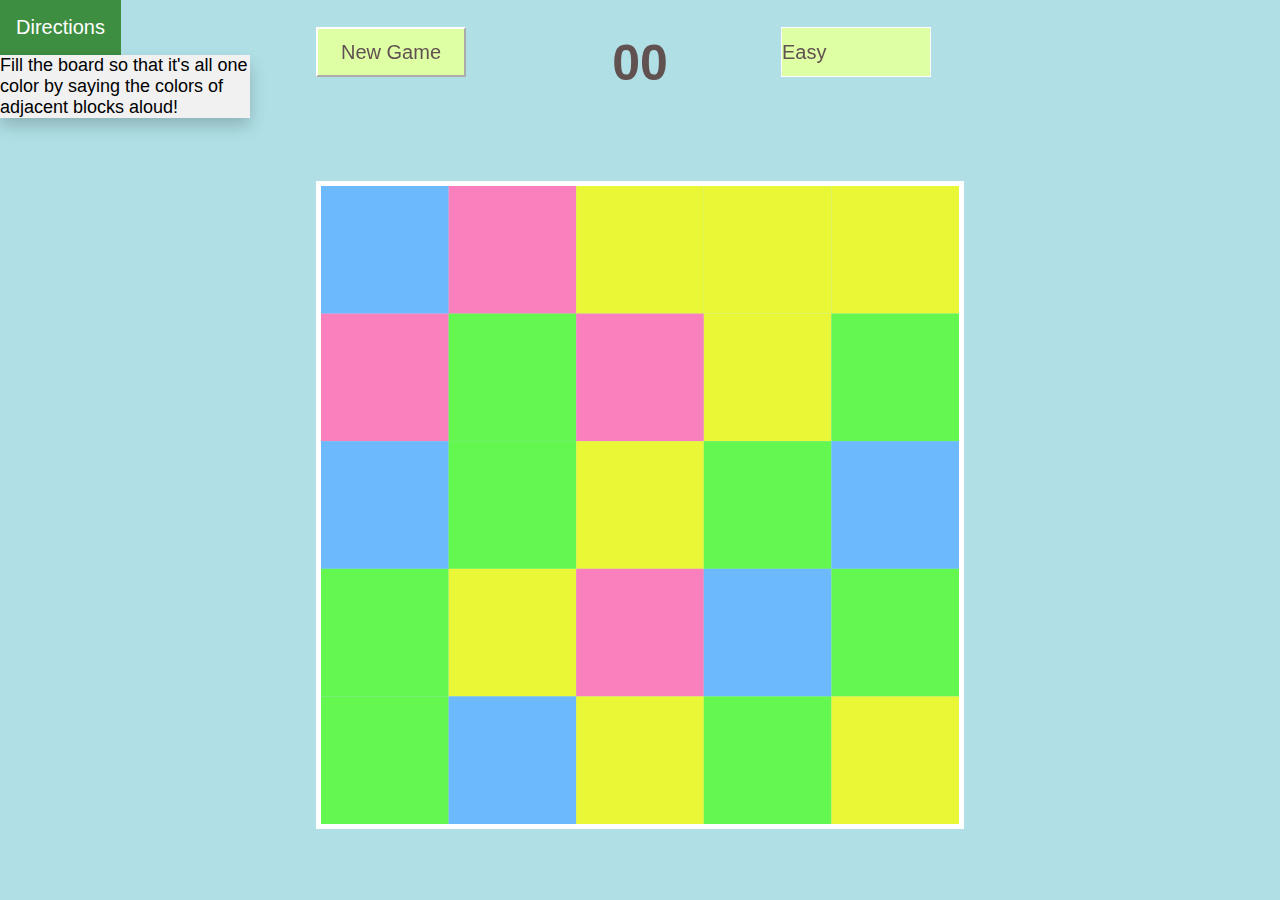
<file: index.html>
<!DOCTYPE html>
<html lang="en">
<body style="background-color:powderblue;">


<head>
    <meta charset="UTF-8">
    <meta name="viewport" content="width=device-width, initial-scale=1.0">
    <meta http-equiv="X-UA-Compatible" content="ie=edge">
    <title>Color in Hue</title>
    <link rel="stylesheet" href="index.css" type="text/css"
</head> 

<body> 

        <div class="area">

                 <!--
                <div class="help">
                  <button id="help" aria-label="help" onClick="toggle(this)" style="background-color:green;color:white;width:50px;height:50px;font-size: 30px;" >&quest;</button>
                  <ul>
                    <li>Fill the board with a single color;</li>
                    <li>It will fill from top left to bottom right;</li>
                    <li>Try to make a lower score. The lower, the best.</li>
                    <li>Click on the screen to start the vocal recognition!</li>
                  </ul>
                </div>
                -->

                <div class="dropdown">
                  <button class="dropbtn" >Directions</button>
                  <div class="dropdown-content" style = "font-size: 18px; font-family: Helvetica, Arial, sans-serif;">
                    <p>Fill the board so that it's all one color by saying the colors of adjacent blocks aloud!</p>
                  </div>
                </div>


                <div class="options">
                  <button id="new-game" onClick="resetGame()" style="background-color:#deffa4;color:#615151;width:150px;height:50px;font-size: 20px; border-color: #ffffff" >New Game</button>



                  <div class="score" id="score" title="Color changes" style = "font-size: 50px;font-family: Helvetica, Arial, sans-serif; class=s3; color:#615151; " >00</div>
                  <label for="difficulty">
                    <select id="#difficulty" aria-label="Difficulty" onChange="changeDifficulty(this)" style="background-color:#deffa4;color:#615151;width:150px;height:50px;font-size: 20px; border-color: #ffffff" >
                      <option value="1" selected="selected">Easy</option>
                      <option value="2">Medium</option>
                      <option value="3">Hard</option>
                      <option value="4">Very Hard</option>
                    </select>
                  </label>
                </div>
                <div class="board" id="screen">
                  <canvas class="canvas" id="canvas" style = "border-style: solid; border-color: white; border-width: 5px;"></canvas>
                </div>

                <!--
                <div class="buttons">
                  <button style="color:'yellow';" data-color="yellow"><span>Yellow</span></button>
                  <button style="color:'red';" data-color="red"><span>Red</span></button>
                  <button style="color:'green';" data-color="green"><span>Green</span></button>
                  <button style="color:'blue';" data-color="blue"><span>Blue</span></button>
                </div>
              -->


              </div>

              <script type="text/javascript" src="index.js"></script>      
    

</body>

<html>
<head>
<meta name="viewport" content="width=device-width, initial-scale=1">
<style>
.dropbtn {
  background-color: #4CAF50;
  color: white;
  padding: 16px;
  font-size: 20px;
  border: none;
}

.dropdown {
  position: relative;
  display: inline-block;
}

.dropdown-content {
  display: none;
  position: absolute;
  background-color: #f1f1f1;
  min-width: 250px;
  box-shadow: 0px 8px 16px 0px rgba(0,0,0,0.2);
  z-index: 1;
}

.dropdown-content a {
  color: black;
  padding: 12px 16px;
  text-decoration: none;
  display: block;
}

.dropdown-content a:hover {background-color: #ddd;}

.dropdown:hover .dropdown-content {display: block;}

.dropdown:hover .dropbtn {background-color: #3e8e41;}



</html>
</file>
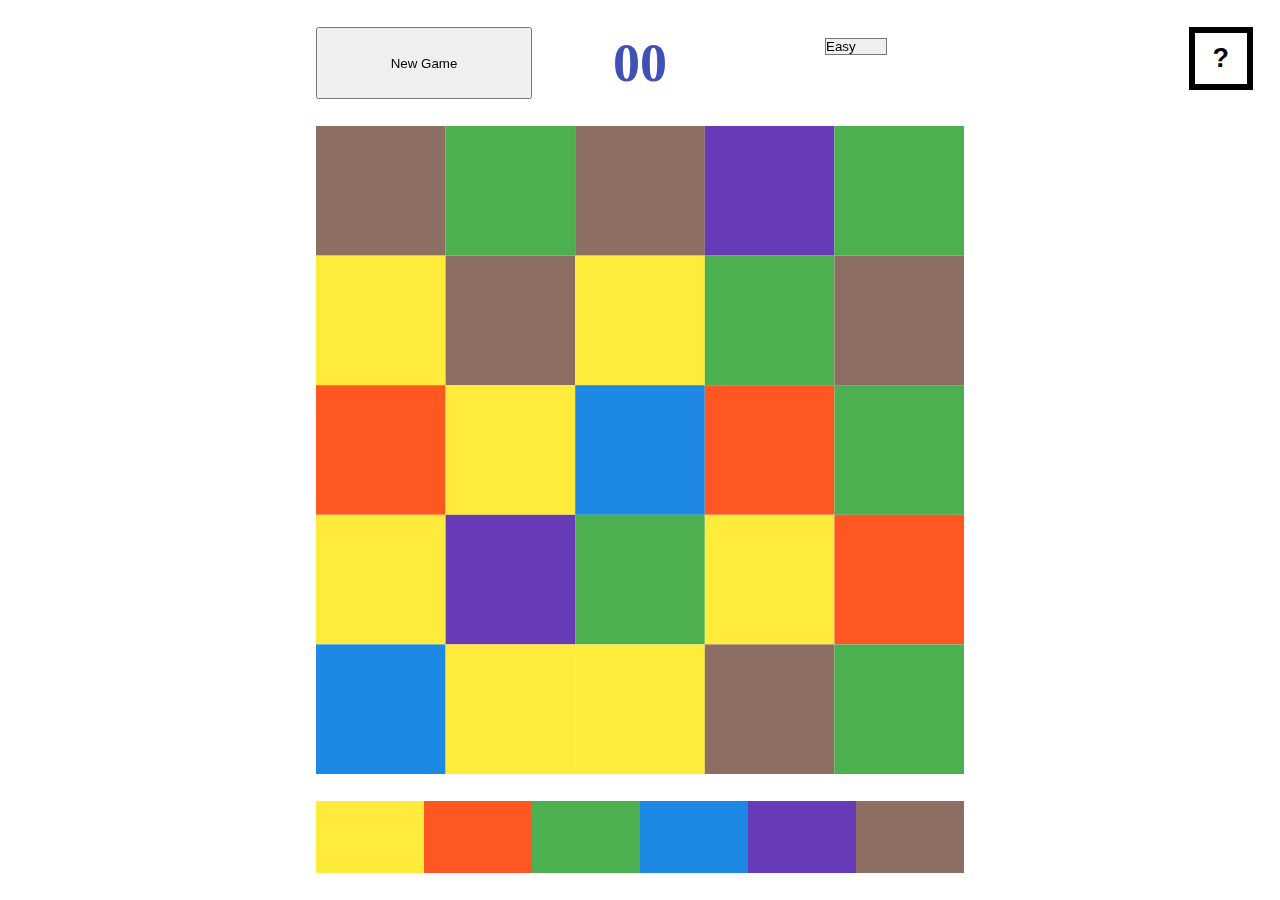
<file: inhuegame/index.html>
<!DOCTYPE html>
<html lang="en">
<head>
    <meta charset="UTF-8">
    <meta name="viewport" content="width=device-width, initial-scale=1.0">
    <meta http-equiv="X-UA-Compatible" content="ie=edge">
    <title>Hellllooo</title>
    <link rel="stylesheet" href="index.css" type="text/css"
</head>
<body>
        <div class="area">
                <div class="help">
                  <button id="help" aria-label="help" onClick="toggle(this)">&quest;</button>
                  <ul>
                    <li>Fill the board with a single color;</li>
                    <li>It will fill from top left to bottom right;</li>
                    <li>Try to make a lower score. The lower, the best.</li>
                  </ul>
                </div>
                <div class="options">
                  <button id="new-game" onClick="resetGame()">New Game</button>
                  <div class="score" id="score" title="Color changes">00</div>
                  <label for="difficulty">
                    <select id="#difficulty" aria-label="Difficulty" onChange="changeDifficulty(this)">
                      <option value="1" selected="selected">Easy</option>
                      <option value="2">Medium</option>
                      <option value="3">Hard</option>
                      <option value="4">Very Hard</option>
                    </select>
                  </label>
                </div>
                <div class="board" id="screen">
                  <canvas class="canvas" id="canvas"></canvas>
                </div>
                <div class="buttons">
                  <button style="color:#ffeb3b;" data-color="#ffeb3b" onclick="chooseColor(this)"><span>#ffeb3b</span></button>
                  <button style="color:#ff5722;" data-color="#ff5722" onclick="chooseColor(this)"><span>#ff5722</span></button>
                  <button style="color:#4caf50;" data-color="#4caf50" onclick="chooseColor(this)"><span>#4caf50</span></button>
                  <button style="color:#1e88e5;" data-color="#1e88e5" onclick="chooseColor(this)"><span>#1e88e5</span></button>
                  <button style="color:#673ab7;" data-color="#673ab7" onclick="chooseColor(this)"><span>#673ab7</span></button>
                  <button style="color:#8d6e63;" data-color="#8d6e63" onclick="chooseColor(this)"><span>#8d6e63</span></button>
                </div>
              </div>
              <script type="text/javascript" src="index.js"></script>      
    
</body>
</html>
</file>
<file: index.css>
*,
*:before,
*:after {
  box-sizing: inherit;
  margin: 0;
  padding: 0;
}
html {
  box-sizing: border-box;
  font-size: 1vh;
}
body {
  height: 100vh;
  width: 100vw;
}

@media (min-height: 100vw) {
  html {
    font-size: 1vw;
  }
}

@media (min-width: 100vh) {
  html {
    font-size: 1vh;
  }
}

:root {
  --board: calc(100rem - 28rem);
}

.help {
  position: fixed;
  top: 0;
  left: 0;
  right: 0;
  font-size: 3.5rem;

  button {
    position: absolute;
    top: 3rem;
    right: 3rem;
    z-index: 2;

    height: 7rem;
    padding: 0 2rem;
    border: 0.7rem solid currentColor;
    font-size: 3rem;
    font-weight: bold;
    background-color: #fff;
    text-transform: uppercase;
    cursor: pointer;
  }

  ul {
    padding: 13rem 3rem 3rem;
    background-color: rgba(#000, 0.9);
    color: #fff;
    line-height: 1.4;
    list-style: none;
    transition: transform 0.2s ease-in;
    transform: translateY(-200%);
  }

  &.visible {
    z-index: 3;
    button {
      border-color: #999;
    }
    ul {
      transform: translateY(0);
    }
  }
}

.area {
  height: 100%;
  width: 100%;
  position: relative;
}

.options {
  position: fixed;
  top: 0;
  right: 0;
  left: 0;

  display: grid;
  grid-template-columns: repeat(3, 1fr);
  max-width: var(--board);
  margin: 0 auto;
  padding: 3rem 0;
  font-size: 3rem;
  text-align: center;

  %config {
    height: 8rem;
    width: 100%;
    padding: 0 0.5rem;
    border: 1rem solid #3f51b5;
    color: #3f51b5;
    background-color: transparent;
    border-radius: 0;
    cursor: pointer;
  }

  button {
    @extend %config;

    &:hover {
      background-color: #3f51b5;
      border-color: rgba(#000, 0.2);
      color: #fff;
    }
  }

  label {
    display: block;
  }

  select {
    appearance: none;
    @extend %config;

    &:hover {
      border-style: dotted;
    }
  }

  .score {
    font-size: 2em;
    line-height: 8rem;
    font-weight: bold;
    color: #3f51b5;
  }
}

.board {
  margin: 0 auto;
  position: relative;
  height: var(--board);
  width: var(--board);

  position: relative;
  top: 50%;
  transform: translateY(-50%);
}

.canvas {
  background-color: rgba(#000, 0.1);
  position: absolute;
  top: 0;
  left: 0;
  width: 100%;
  height: 100%;
  cursor: default;
}

.buttons {
  position: fixed;
  right: 0;
  bottom: 0;
  left: 0;

  display: grid;
  grid-template-columns: repeat(6, 1fr);
  margin: 0 auto;
  max-width: var(--board);
  padding: 3rem 0;

  button {
    background-color: currentColor;
    height: 8rem;
    border: 1rem solid transparent;
    font-size: 0;
    overflow: hidden;
    cursor: pointer;

    &:hover,
    &:focus {
      border-color: rgba(#000, 0.3);
      outline: none;
    }
  }
}
</file>
<file: inhuegame/index.css>
*,
*:before,
*:after {
  box-sizing: inherit;
  margin: 0;
  padding: 0;
}
html {
  box-sizing: border-box;
  font-size: 1vh;
}
body {
  height: 100vh;
  width: 100vw;
}

@media (min-height: 100vw) {
  html {
    font-size: 1vw;
  }
}

@media (min-width: 100vh) {
  html {
    font-size: 1vh;
  }
}

:root {
  --board: calc(100rem - 28rem);
}

.help {
  position: fixed;
  top: 0;
  left: 0;
  right: 0;
  font-size: 3.5rem;

  button {
    position: absolute;
    top: 3rem;
    right: 3rem;
    z-index: 2;

    height: 7rem;
    padding: 0 2rem;
    border: 0.7rem solid currentColor;
    font-size: 3rem;
    font-weight: bold;
    background-color: #fff;
    text-transform: uppercase;
    cursor: pointer;
  }

  ul {
    padding: 13rem 3rem 3rem;
    background-color: rgba(#000, 0.9);
    color: #fff;
    line-height: 1.4;
    list-style: none;
    transition: transform 0.2s ease-in;
    transform: translateY(-200%);
  }

  &.visible {
    z-index: 3;
    button {
      border-color: #999;
    }
    ul {
      transform: translateY(0);
    }
  }
}

.area {
  height: 100%;
  width: 100%;
  position: relative;
}

.options {
  position: fixed;
  top: 0;
  right: 0;
  left: 0;

  display: grid;
  grid-template-columns: repeat(3, 1fr);
  max-width: var(--board);
  margin: 0 auto;
  padding: 3rem 0;
  font-size: 3rem;
  text-align: center;

  %config {
    height: 8rem;
    width: 100%;
    padding: 0 0.5rem;
    border: 1rem solid #3f51b5;
    color: #3f51b5;
    background-color: transparent;
    border-radius: 0;
    cursor: pointer;
  }

  button {
    @extend %config;

    &:hover {
      background-color: #3f51b5;
      border-color: rgba(#000, 0.2);
      color: #fff;
    }
  }

  label {
    display: block;
  }

  select {
    appearance: none;
    @extend %config;

    &:hover {
      border-style: dotted;
    }
  }

  .score {
    font-size: 2em;
    line-height: 8rem;
    font-weight: bold;
    color: #3f51b5;
  }
}

.board {
  margin: 0 auto;
  position: relative;
  height: var(--board);
  width: var(--board);

  position: relative;
  top: 50%;
  transform: translateY(-50%);
}

.canvas {
  background-color: rgba(#000, 0.1);
  position: absolute;
  top: 0;
  left: 0;
  width: 100%;
  height: 100%;
  cursor: default;
}

.buttons {
  position: fixed;
  right: 0;
  bottom: 0;
  left: 0;

  display: grid;
  grid-template-columns: repeat(6, 1fr);
  margin: 0 auto;
  max-width: var(--board);
  padding: 3rem 0;

  button {
    background-color: currentColor;
    height: 8rem;
    border: 1rem solid transparent;
    font-size: 0;
    overflow: hidden;
    cursor: pointer;

    &:hover,
    &:focus {
      border-color: rgba(#000, 0.3);
      outline: none;
    }
  }
}
</file>
